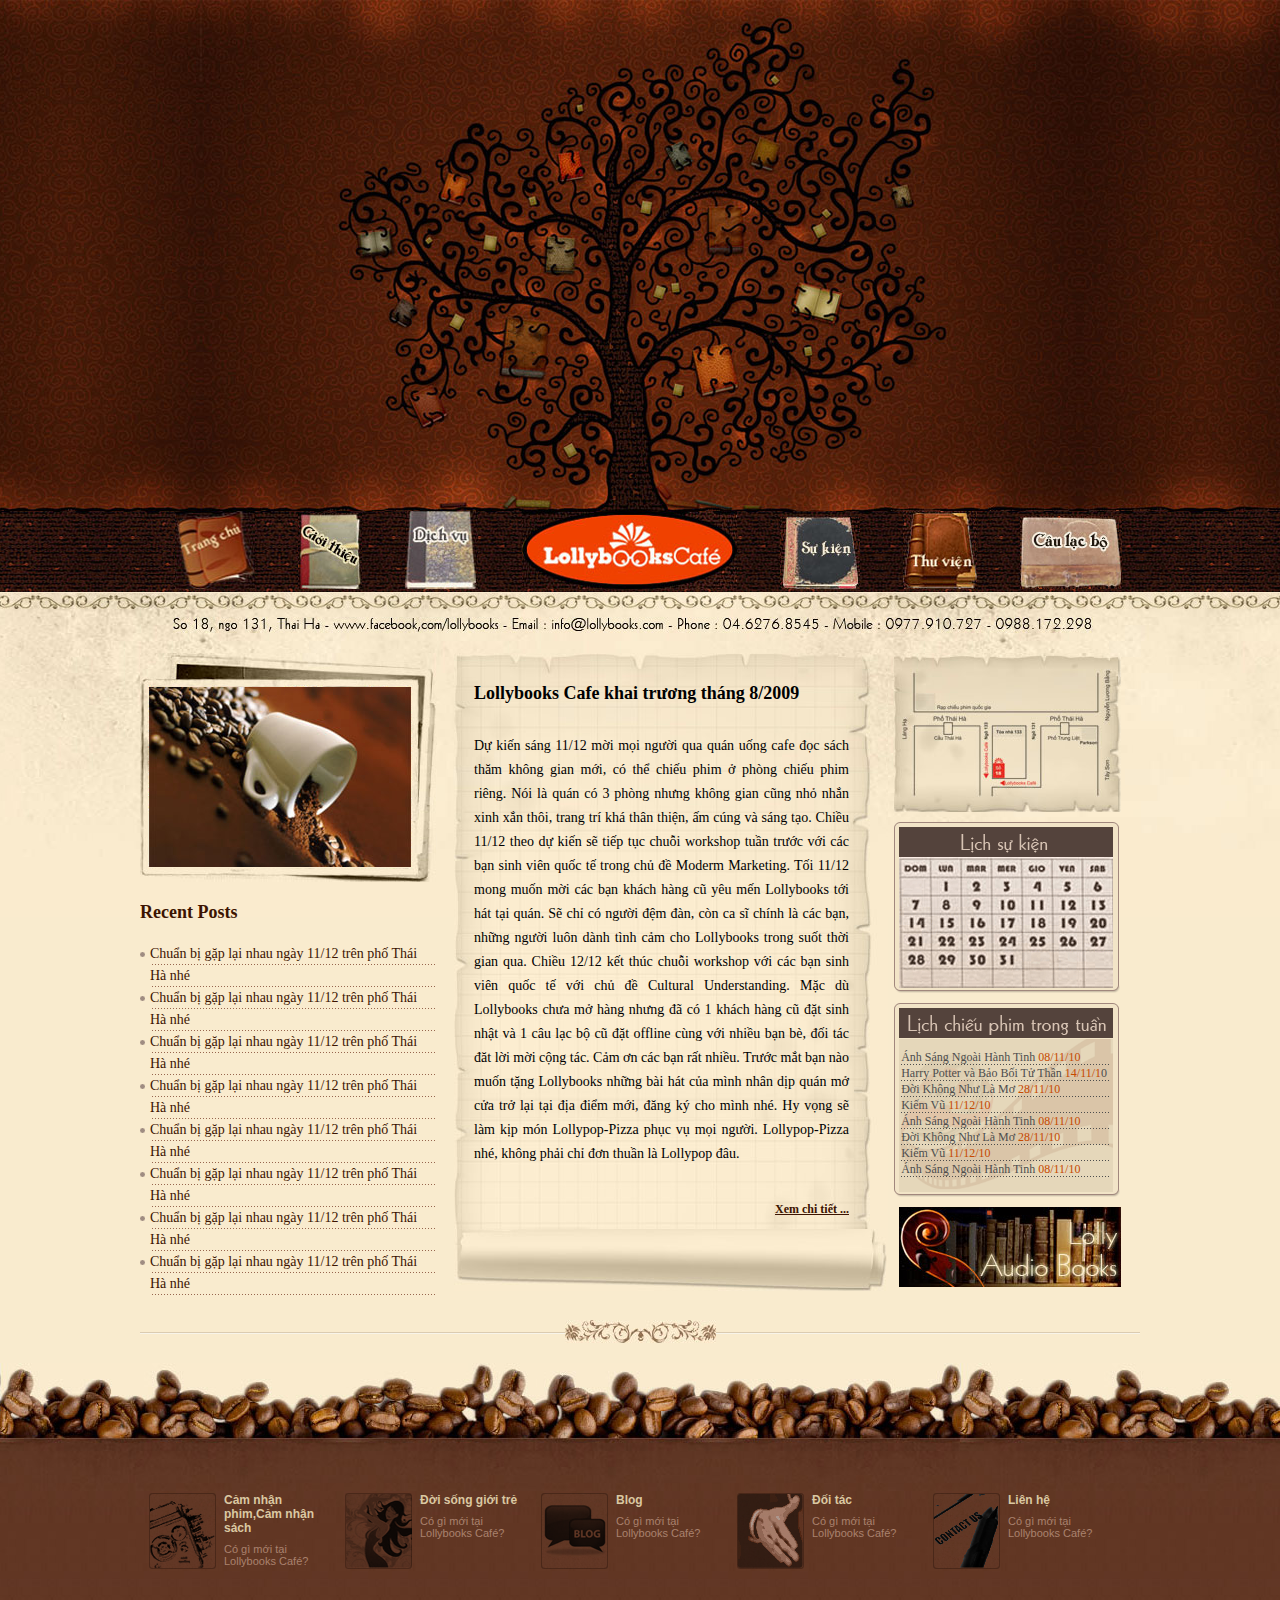
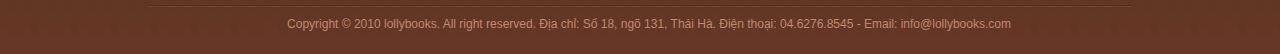
<file: specs/HTML/index.html>
<!DOCTYPE html PUBLIC "-//W3C//DTD XHTML 1.0 Transitional//EN" "http://www.w3.org/TR/xhtml1/DTD/xhtml1-transitional.dtd">
<html xmlns="http://www.w3.org/1999/xhtml">
<head>
<meta http-equiv="Content-Type" content="text/html; charset=UTF-8" />
<title>Untitled Document</title>
<link href="css/style_index.css" rel="stylesheet" type="text/css" />
<script src="js/jquery-1.2.6.min.js" type="text/javascript" ></script>

<script type="text/javascript">

/*** 
    Simple jQuery Slideshow Script
    Released by Jon Raasch (jonraasch.com) under FreeBSD license: free to use or modify, not responsible for anything, etc.  Please link out to me if you like it :)
***/

function slideSwitch() {
    var $active = $('#slideshow IMG.active');

    if ( $active.length == 0 ) $active = $('#slideshow IMG:last');

    // use this to pull the images in the order they appear in the markup
    var $next =  $active.next().length ? $active.next()
        : $('#slideshow IMG:first');

    // uncomment the 3 lines below to pull the images in random order
    
    // var $sibs  = $active.siblings();
    // var rndNum = Math.floor(Math.random() * $sibs.length );
    // var $next  = $( $sibs[ rndNum ] );


    $active.addClass('last-active');

    $next.css({opacity: 0.0})
        .addClass('active')
        .animate({opacity: 1.0}, 1000, function() {
            $active.removeClass('active last-active');
        });
}

$(function() {
    setInterval( "slideSwitch()", 3000 );
});

</script>

<style type="text/css">

/*** set the width and height to match your images **/

#slideshow {
    position:relative;
    height:195px;
}

#slideshow IMG {
    position:absolute;
    top:0;
    left:0;
    z-index:8;
    opacity:0.0;
}

#slideshow IMG.active {
    z-index:10;
    opacity:1.0;
}

#slideshow IMG.last-active {
    z-index:9;
}

</style>

</head>

<body>

<!--banner_top-->
<div class="banner_top"></div>
<!--/banner_top-->

<!--menutop-->
<div class="menutop">
	<a href="#"><img src="images/home.jpg" width="80" height="78" border="0" /></a>
    <a href="#"><img src="images/about_us.jpg" border="0" /></a>
    <a href="#"><img src="images/services.jpg"  border="0" /></a>
    <a href="#"><img src="images/logo.jpg" border="0" /></a>
    <a href="#"><img src="images/event.jpg" border="0" /></a>
    <a href="#"><img src="images/libary.jpg" border="0" /></a>
    <a href="#"><img src="images/club.jpg"  border="0" /></a>
</div>
<!--/menutop-->

<!--content-->
<div class="content">

	<div class="content_in">
    	
        
        <!--left_content-->
    	<div class="left_content">
        	
            <div class="banner_left">
            	<div id="slideshow">
                	<img src="images/image1.jpg" alt="Slideshow Image 1" class="active" width="262" height="180" />
                    <img src="images/image2.jpg" alt="Slideshow Image 2" width="262" height="180" />
                    <img src="images/image3.jpg" alt="Slideshow Image 3" width="262" height="180" />
                    <img src="images/image4.jpg" alt="Slideshow Image 4" width="262" height="180" />
                </div>
            </div>
            
            <div class="recent_post">
            
            	<div class="tittle_Recent_Posts">Recent Posts</div>
                <div class="link_recent_post">
                	
                    <a href="#">Chuẩn bị gặp lại nhau ngày 11/12 trên phố Thái Hà nhé</a>
                    <a href="#">Chuẩn bị gặp lại nhau ngày 11/12 trên phố Thái Hà nhé</a>
                    <a href="#">Chuẩn bị gặp lại nhau ngày 11/12 trên phố Thái Hà nhé</a>
                    <a href="#">Chuẩn bị gặp lại nhau ngày 11/12 trên phố Thái Hà nhé</a>
                    <a href="#">Chuẩn bị gặp lại nhau ngày 11/12 trên phố Thái Hà nhé</a>
                    <a href="#">Chuẩn bị gặp lại nhau ngày 11/12 trên phố Thái Hà nhé</a>
                    <a href="#">Chuẩn bị gặp lại nhau ngày 11/12 trên phố Thái Hà nhé</a>
                    <a href="#">Chuẩn bị gặp lại nhau ngày 11/12 trên phố Thái Hà nhé</a>
                   
                    
                </div>
            
            </div>
        
        </div>
        <!--/left_content-->
        
        <!--middle_content-->
        <div class="middle_content">
        	<div class="middle_content_in" >
        		<h3>Lollybooks Cafe khai trương tháng 8/2009</h3>
                <h5>Dự kiến sáng 11/12 mời mọi người qua quán uống cafe đọc sách thăm không gian mới, có thể chiếu phim ở phòng chiếu phim riêng. Nói là quán có 3 phòng nhưng không gian cũng nhỏ nhắn xinh xắn thôi, trang trí khá thân thiện, ấm cúng và sáng tạo. Chiều 11/12 theo dự kiến sẽ tiếp tục chuỗi workshop tuần trước với các bạn sinh viên quốc tế trong chủ đề Moderm Marketing. Tối 11/12 mong muốn mời các bạn khách hàng cũ yêu mến Lollybooks tới hát tại quán. Sẽ chỉ có người đệm đàn, còn ca sĩ chính là các bạn, những người luôn dành tình cảm cho Lollybooks trong suốt thời gian qua. Chiều 12/12 kết thúc chuỗi workshop với các bạn sinh viên quốc tế với chủ đề Cultural Understanding. Mặc dù Lollybooks chưa mở hàng nhưng đã có 1 khách hàng cũ đặt sinh nhật và 1 câu lạc bộ cũ đặt offline cùng với nhiều bạn bè, đối tác đăt lời mời cộng tác. Cảm ơn các bạn rất nhiều. Trước mắt bạn nào muốn tặng Lollybooks những bài hát của mình nhân dịp quán mở cửa trở lại tại địa điểm mới, đăng ký cho mình nhé. Hy vọng sẽ làm kịp món Lollypop-Pizza phục vụ mọi người. Lollypop-Pizza nhé, không phải chỉ đơn thuần là Lollypop đâu.</h5>
                <p class="link_post_center"><a href="#">Xem chi tiết ...</a></p>
          </div>
        </div>
        <!--/middle_content-->
        
        <!--right_content-->
        <div class="right_content">
        	<div class="map">
            
            	<div class="toolTipImg" title='<img src="images/image2.jpg" width="227" border="0" /><div style="background:#6A6A6A;text-align:justify; width:227px"></div>'>
                    <a href="#">
                        <img border="0" src="images/map.jpg">
                    </a>
                </div>
                
               <script type="text/javascript" charset="utf-8">
				$(document).ready(function() {
					$(".gallery a[rel^='prettyPhoto']").prettyPhoto({ theme: 'dark_rounded' });
				});
					</script>
			
				<script type="text/javascript">
					var myTips = new Tips($$('.toolTipImg'), {
						maxTitleChars: 50	
					});
				</script>
            
            </div>
            
            
            
          	<div class="celander">
            	<div class="bg_topcelander">
                	<div class="bg_bottomcelander">
                        <div class="content_celander">
                            <div class="tittle_celander"><img src="images/img_event.gif" width="214" height="30" /></div>
                            <div><img src="images/celander.gif" width="214" height="131" /></div>
                        </div>
               		</div>
            	</div>
          	</div>
            
            <div class="celander">
            	<div class="bg_topcelander">
                	<div class="bg_bottomcelander">
                    	<div class="content_celander">
                        	<div class="tittle_celander"><img src="images/lichchieuphim.gif" width="214" height="30" /></div>
                          	<div class="cinema">
                            
                            	<div class="content_cinema">
                                	<h3>Ánh Sáng Ngoài
                                    Hành Tinh                                     <font style="color:#c64900;">08/11/10</font></h3>
                                    <h3>Harry Potter và Bảo Bối   
                                    Tử Thần                                        <font style="color:#c64900;">14/11/1</font>0</h3>
                                    <h3>Đời Không Như Là Mơ                <font style="color:#c64900;">28/11/10</font></h3>
                                    <h3>Kiếm Vũ                                        <font style="color:#c64900;">11/12/10</font></h3>
                                    <h3>Ánh Sáng Ngoài
                                    Hành Tinh                                     <font style="color:#c64900;">08/11/10</font></h3>
                                    <h3>Đời Không Như Là Mơ                <font style="color:#c64900;">28/11/10</font></h3>
                                    <h3>Kiếm Vũ                                        <font style="color:#c64900;">11/12/10</font></h3>
                                    <h3>Ánh Sáng Ngoài
                                    Hành Tinh                                     <font style="color:#c64900;">08/11/10</font></h3>
                                </div>
                                
                            </div>
                      </div>
                    </div>
                </div>
            </div>
            
            <div class="audio_books"><a href="#"><img src="images/audio_book.jpg" width="222" height="80" border="0" /></a></div>
            
      </div>
        <!--/right_content-->
    
    </div>
    
    <div class="line_content"><div class="hoavan"></div></div>

</div>
<!--/content-->


<!--bottom-->
<div class="footer">
	
    <div class="footer_in">
    	
        <div class="menu_footer">
        
        	<div class="box_footer1">
       	    	<img src="images/img_footer1.gif" width="67" height="76" />
            	<h3>
                	<a href="#">Cảm nhận phim,Cảm nhận sách</a>
                    <p>Có gì mới tại 
Lollybooks Café?</p>
                </h3>
            </div>
            
            <div class="box_footer1">
       	    	<img src="images/img_footer2.gif" width="67" height="76" />
            	<h3>
                	<a href="#">Đời sống giới trẻ</a>
                    <p>Có gì mới tại 
Lollybooks Café?</p>
                </h3>
            </div>
            
            <div class="box_footer1">
       	    	<img src="images/img_footer3.gif" width="67" height="76" />
            	<h3>
                	<a href="#">Blog</a>
                    <p>Có gì mới tại 
Lollybooks Café?</p>
                </h3>
            </div>
            
            <div class="box_footer1">
       	    	<img src="images/img_footer4.gif" width="67" height="76" />
            	<h3>
                	<a href="#">Đối tác</a>
                    <p>Có gì mới tại 
Lollybooks Café?</p>
                </h3>
            </div>
            
            <div class="box_footer1">
       	    	<img src="images/img_footer5.gif" width="67" height="76" />
            	<h3>
                	<a href="#">Liên hệ</a>
                    <p>Có gì mới tại 
Lollybooks Café?</p>
                </h3>
            </div>
        
      	</div>
        
        <div class="text_footer">Copyright © 2010 lollybooks. All right reserved. Địa chỉ: Số 18, ngõ 131, Thái Hà. Điện thoại: 04.6276.8545 - Email: info@lollybooks.com </div>
    
    </div>
    
</div>
<!--/bottom-->



</body>
</html>
</file>
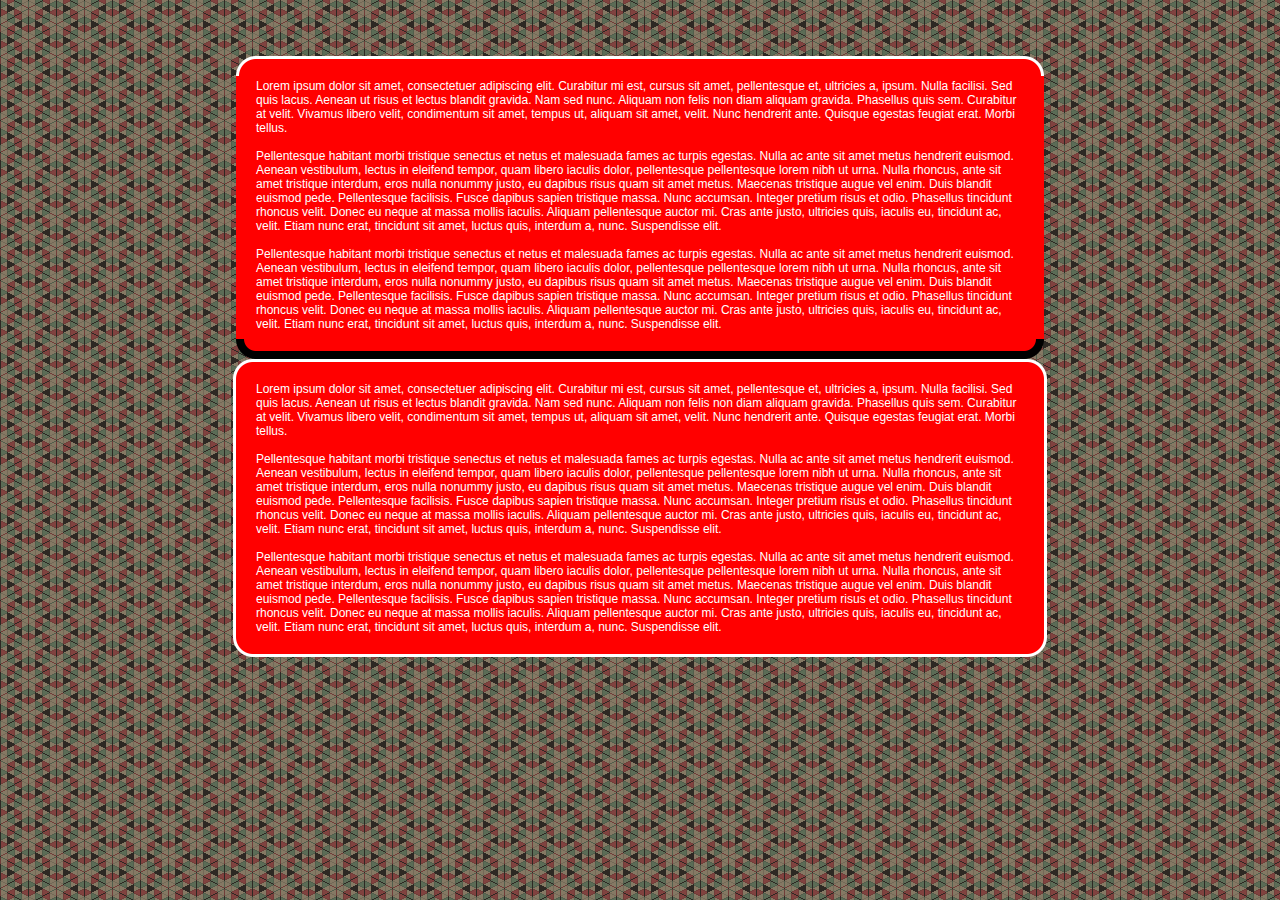
<file: static/js/jquerycurvycorners/examples/demo.html>
<!DOCTYPE html PUBLIC "-//W3C//DTD XHTML 1.0 Strict//EN" "http://www.w3.org/TR/xhtml1/DTD/xhtml1-strict.dtd">
<html xmlns="http://www.w3.org/1999/xhtml" xml:lang="en" lang="en">
<head>
<title>curvyCorners Demo</title>
<script type="text/JavaScript" src="../jquery-1.3.2.min.js"></script>
<script type="text/JavaScript" src="../jquery.curvycorners.source.js"></script>
<style>

.myBox,.realBox
{
    margin: 0 auto;
    border: 0px solid #ffffff;
    color: #ffffff;
    width: 60%;
    padding: 20px;
    text-align: left;
    background-color: #ff0000;
    border-top:3px solid #fff;
    border-bottom:8px solid #000;
}

.realBox {
    margin: 0 auto;
    border: 0px solid #ffffff;
    color: #ffffff;
    width: 60%;
    padding: 20px;
    text-align: left;
    background-color: #ff0000;
    border:3px solid #fff;
}

html,body{
    height: 100%;
    text-align: center;
  	 font-family: Verdana, Geneva, Arial, Helvetica, sans-serif;
    font-size: 12px;
    margin: 0px;
    background-image: url(pattern.gif);
}

</style>
<script type="text/JavaScript">

  $(function(){ 
  
  settings = {
          tl: { radius: 20 },
          tr: { radius: 20 },
          bl: { radius: 20 },
          br: { radius: 20 },
          antiAlias: true,
          autoPad: true,
          validTags: ["div"]
      }

  $('.myBox, .realBox').corner(settings);
  
  });

</script>
</head>

<body>

    <br><br><br><br>

    <div class="myBox">

    Lorem ipsum dolor sit amet, consectetuer adipiscing elit. Curabitur mi est, cursus sit amet, pellentesque et, ultricies a, ipsum. Nulla facilisi. Sed quis lacus. Aenean ut risus et lectus blandit gravida. Nam sed nunc. Aliquam non felis non diam aliquam gravida. Phasellus quis sem. Curabitur at velit. Vivamus libero velit, condimentum sit amet, tempus ut, aliquam sit amet, velit. Nunc hendrerit ante. Quisque egestas feugiat erat. Morbi tellus.
    <br /><br />
    Pellentesque habitant morbi tristique senectus et netus et malesuada fames ac turpis egestas. Nulla ac ante sit amet metus hendrerit euismod. Aenean vestibulum, lectus in eleifend tempor, quam libero iaculis dolor, pellentesque pellentesque lorem nibh ut urna. Nulla rhoncus, ante sit amet tristique interdum, eros nulla nonummy justo, eu dapibus risus quam sit amet metus. Maecenas tristique augue vel enim. Duis blandit euismod pede. Pellentesque facilisis. Fusce dapibus sapien tristique massa. Nunc accumsan. Integer pretium risus et odio. Phasellus tincidunt rhoncus velit. Donec eu neque at massa mollis iaculis. Aliquam pellentesque auctor mi. Cras ante justo, ultricies quis, iaculis eu, tincidunt ac, velit. Etiam nunc erat, tincidunt sit amet, luctus quis, interdum a, nunc. Suspendisse elit.
    <br /><br />
    Pellentesque habitant morbi tristique senectus et netus et malesuada fames ac turpis egestas. Nulla ac ante sit amet metus hendrerit euismod. Aenean vestibulum, lectus in eleifend tempor, quam libero iaculis dolor, pellentesque pellentesque lorem nibh ut urna. Nulla rhoncus, ante sit amet tristique interdum, eros nulla nonummy justo, eu dapibus risus quam sit amet metus. Maecenas tristique augue vel enim. Duis blandit euismod pede. Pellentesque facilisis. Fusce dapibus sapien tristique massa. Nunc accumsan. Integer pretium risus et odio. Phasellus tincidunt rhoncus velit. Donec eu neque at massa mollis iaculis. Aliquam pellentesque auctor mi. Cras ante justo, ultricies quis, iaculis eu, tincidunt ac, velit. Etiam nunc erat, tincidunt sit amet, luctus quis, interdum a, nunc. Suspendisse elit.

    </div>
    
        <div class="realBox">

    Lorem ipsum dolor sit amet, consectetuer adipiscing elit. Curabitur mi est, cursus sit amet, pellentesque et, ultricies a, ipsum. Nulla facilisi. Sed quis lacus. Aenean ut risus et lectus blandit gravida. Nam sed nunc. Aliquam non felis non diam aliquam gravida. Phasellus quis sem. Curabitur at velit. Vivamus libero velit, condimentum sit amet, tempus ut, aliquam sit amet, velit. Nunc hendrerit ante. Quisque egestas feugiat erat. Morbi tellus.
    <br /><br />
    Pellentesque habitant morbi tristique senectus et netus et malesuada fames ac turpis egestas. Nulla ac ante sit amet metus hendrerit euismod. Aenean vestibulum, lectus in eleifend tempor, quam libero iaculis dolor, pellentesque pellentesque lorem nibh ut urna. Nulla rhoncus, ante sit amet tristique interdum, eros nulla nonummy justo, eu dapibus risus quam sit amet metus. Maecenas tristique augue vel enim. Duis blandit euismod pede. Pellentesque facilisis. Fusce dapibus sapien tristique massa. Nunc accumsan. Integer pretium risus et odio. Phasellus tincidunt rhoncus velit. Donec eu neque at massa mollis iaculis. Aliquam pellentesque auctor mi. Cras ante justo, ultricies quis, iaculis eu, tincidunt ac, velit. Etiam nunc erat, tincidunt sit amet, luctus quis, interdum a, nunc. Suspendisse elit.
    <br /><br />
    Pellentesque habitant morbi tristique senectus et netus et malesuada fames ac turpis egestas. Nulla ac ante sit amet metus hendrerit euismod. Aenean vestibulum, lectus in eleifend tempor, quam libero iaculis dolor, pellentesque pellentesque lorem nibh ut urna. Nulla rhoncus, ante sit amet tristique interdum, eros nulla nonummy justo, eu dapibus risus quam sit amet metus. Maecenas tristique augue vel enim. Duis blandit euismod pede. Pellentesque facilisis. Fusce dapibus sapien tristique massa. Nunc accumsan. Integer pretium risus et odio. Phasellus tincidunt rhoncus velit. Donec eu neque at massa mollis iaculis. Aliquam pellentesque auctor mi. Cras ante justo, ultricies quis, iaculis eu, tincidunt ac, velit. Etiam nunc erat, tincidunt sit amet, luctus quis, interdum a, nunc. Suspendisse elit.

    </div>


</body>
</html>
</file>
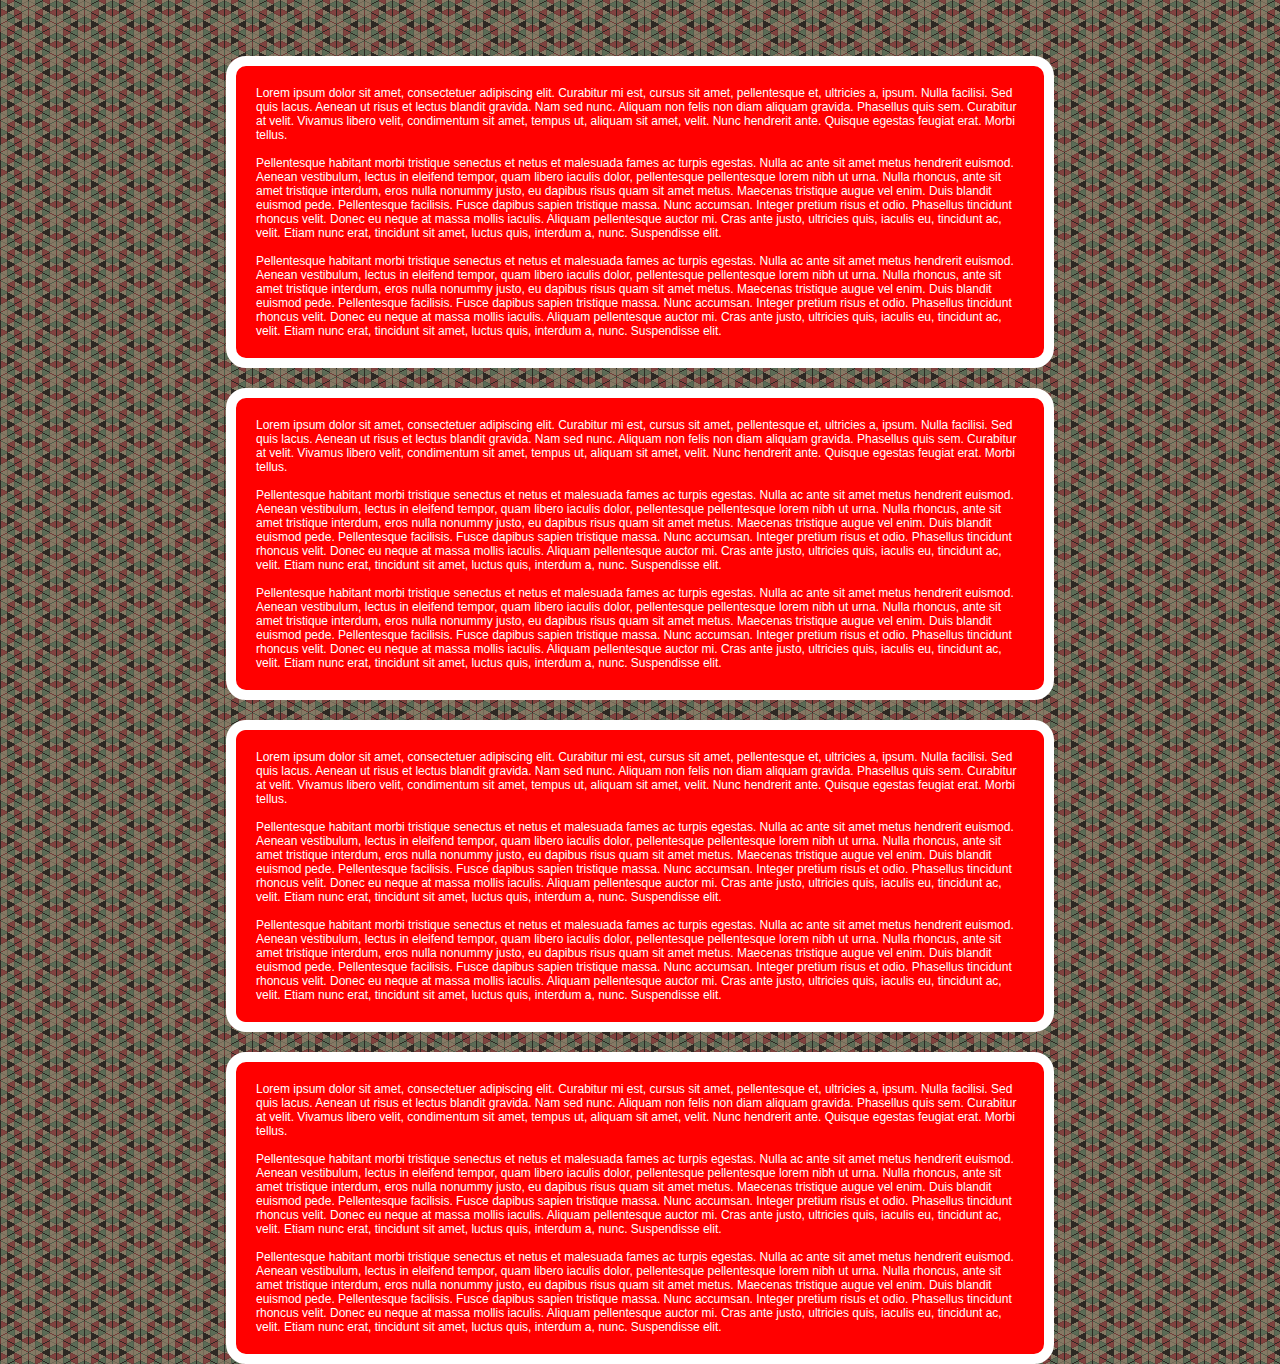
<file: static/js/jquerycurvycorners/examples/demo1.html>
<!DOCTYPE html PUBLIC "-//W3C//DTD XHTML 1.0 Strict//EN" "http://www.w3.org/TR/xhtml1/DTD/xhtml1-strict.dtd">
<html xmlns="http://www.w3.org/1999/xhtml" xml:lang="en" lang="en">
<head>
<title>curvyCorners Demo</title>
<script type="text/JavaScript" src="../jquery-1.3.2.min.js"></script>
<script type="text/JavaScript" src="../jquery.curvycorners.packed.js"></script>
<style>

.cssParsedBox
{
    margin: 0 auto 20px;
    color: #ffffff;
    width: 60%;
    padding: 20px;
    text-align: left;
    background-color: #ff0000;
    border: 10px solid #ffffff;
    -webkit-border-radius: 20px;
    -moz-border-radius: 20px;
    border-radius: 20px;
    CCborderRadius: 20px;
}

.realBox {
    margin: 0 auto 20px;
    color: #ffffff;
    width: 60%;
    padding: 20px;
    text-align: left;
    background-color: #ff0000;
    border: 10px solid #ffffff;
}

html,body{
    height: 100%;
    text-align: center;
  	 font-family: Verdana, Geneva, Arial, Helvetica, sans-serif;
    font-size: 12px;
    margin: 0px;
    background-image: url(pattern.gif);
}

</style>
<script type="text/JavaScript">

  $(function(){ 
  
  settings = {
          tl: { radius: 20 },
          tr: { radius: 20 },
          bl: { radius: 20 },
          br: { radius: 20 },
          antiAlias: true,
          autoPad: true,
          validTags: ["div"]
      }

  $('.realBox').corner(settings);
  
  });

</script>
</head>

<body>

    <br><br><br><br>

    <div class="cssParsedBox">

    Lorem ipsum dolor sit amet, consectetuer adipiscing elit. Curabitur mi est, cursus sit amet, pellentesque et, ultricies a, ipsum. Nulla facilisi. Sed quis lacus. Aenean ut risus et lectus blandit gravida. Nam sed nunc. Aliquam non felis non diam aliquam gravida. Phasellus quis sem. Curabitur at velit. Vivamus libero velit, condimentum sit amet, tempus ut, aliquam sit amet, velit. Nunc hendrerit ante. Quisque egestas feugiat erat. Morbi tellus.
    <br /><br />
    Pellentesque habitant morbi tristique senectus et netus et malesuada fames ac turpis egestas. Nulla ac ante sit amet metus hendrerit euismod. Aenean vestibulum, lectus in eleifend tempor, quam libero iaculis dolor, pellentesque pellentesque lorem nibh ut urna. Nulla rhoncus, ante sit amet tristique interdum, eros nulla nonummy justo, eu dapibus risus quam sit amet metus. Maecenas tristique augue vel enim. Duis blandit euismod pede. Pellentesque facilisis. Fusce dapibus sapien tristique massa. Nunc accumsan. Integer pretium risus et odio. Phasellus tincidunt rhoncus velit. Donec eu neque at massa mollis iaculis. Aliquam pellentesque auctor mi. Cras ante justo, ultricies quis, iaculis eu, tincidunt ac, velit. Etiam nunc erat, tincidunt sit amet, luctus quis, interdum a, nunc. Suspendisse elit.
    <br /><br />
    Pellentesque habitant morbi tristique senectus et netus et malesuada fames ac turpis egestas. Nulla ac ante sit amet metus hendrerit euismod. Aenean vestibulum, lectus in eleifend tempor, quam libero iaculis dolor, pellentesque pellentesque lorem nibh ut urna. Nulla rhoncus, ante sit amet tristique interdum, eros nulla nonummy justo, eu dapibus risus quam sit amet metus. Maecenas tristique augue vel enim. Duis blandit euismod pede. Pellentesque facilisis. Fusce dapibus sapien tristique massa. Nunc accumsan. Integer pretium risus et odio. Phasellus tincidunt rhoncus velit. Donec eu neque at massa mollis iaculis. Aliquam pellentesque auctor mi. Cras ante justo, ultricies quis, iaculis eu, tincidunt ac, velit. Etiam nunc erat, tincidunt sit amet, luctus quis, interdum a, nunc. Suspendisse elit.

    </div>
        
    <div class="cssParsedBox">

    Lorem ipsum dolor sit amet, consectetuer adipiscing elit. Curabitur mi est, cursus sit amet, pellentesque et, ultricies a, ipsum. Nulla facilisi. Sed quis lacus. Aenean ut risus et lectus blandit gravida. Nam sed nunc. Aliquam non felis non diam aliquam gravida. Phasellus quis sem. Curabitur at velit. Vivamus libero velit, condimentum sit amet, tempus ut, aliquam sit amet, velit. Nunc hendrerit ante. Quisque egestas feugiat erat. Morbi tellus.
    <br /><br />
    Pellentesque habitant morbi tristique senectus et netus et malesuada fames ac turpis egestas. Nulla ac ante sit amet metus hendrerit euismod. Aenean vestibulum, lectus in eleifend tempor, quam libero iaculis dolor, pellentesque pellentesque lorem nibh ut urna. Nulla rhoncus, ante sit amet tristique interdum, eros nulla nonummy justo, eu dapibus risus quam sit amet metus. Maecenas tristique augue vel enim. Duis blandit euismod pede. Pellentesque facilisis. Fusce dapibus sapien tristique massa. Nunc accumsan. Integer pretium risus et odio. Phasellus tincidunt rhoncus velit. Donec eu neque at massa mollis iaculis. Aliquam pellentesque auctor mi. Cras ante justo, ultricies quis, iaculis eu, tincidunt ac, velit. Etiam nunc erat, tincidunt sit amet, luctus quis, interdum a, nunc. Suspendisse elit.
    <br /><br />
    Pellentesque habitant morbi tristique senectus et netus et malesuada fames ac turpis egestas. Nulla ac ante sit amet metus hendrerit euismod. Aenean vestibulum, lectus in eleifend tempor, quam libero iaculis dolor, pellentesque pellentesque lorem nibh ut urna. Nulla rhoncus, ante sit amet tristique interdum, eros nulla nonummy justo, eu dapibus risus quam sit amet metus. Maecenas tristique augue vel enim. Duis blandit euismod pede. Pellentesque facilisis. Fusce dapibus sapien tristique massa. Nunc accumsan. Integer pretium risus et odio. Phasellus tincidunt rhoncus velit. Donec eu neque at massa mollis iaculis. Aliquam pellentesque auctor mi. Cras ante justo, ultricies quis, iaculis eu, tincidunt ac, velit. Etiam nunc erat, tincidunt sit amet, luctus quis, interdum a, nunc. Suspendisse elit.

    </div>
    
    <div class="realBox">

    Lorem ipsum dolor sit amet, consectetuer adipiscing elit. Curabitur mi est, cursus sit amet, pellentesque et, ultricies a, ipsum. Nulla facilisi. Sed quis lacus. Aenean ut risus et lectus blandit gravida. Nam sed nunc. Aliquam non felis non diam aliquam gravida. Phasellus quis sem. Curabitur at velit. Vivamus libero velit, condimentum sit amet, tempus ut, aliquam sit amet, velit. Nunc hendrerit ante. Quisque egestas feugiat erat. Morbi tellus.
    <br /><br />
    Pellentesque habitant morbi tristique senectus et netus et malesuada fames ac turpis egestas. Nulla ac ante sit amet metus hendrerit euismod. Aenean vestibulum, lectus in eleifend tempor, quam libero iaculis dolor, pellentesque pellentesque lorem nibh ut urna. Nulla rhoncus, ante sit amet tristique interdum, eros nulla nonummy justo, eu dapibus risus quam sit amet metus. Maecenas tristique augue vel enim. Duis blandit euismod pede. Pellentesque facilisis. Fusce dapibus sapien tristique massa. Nunc accumsan. Integer pretium risus et odio. Phasellus tincidunt rhoncus velit. Donec eu neque at massa mollis iaculis. Aliquam pellentesque auctor mi. Cras ante justo, ultricies quis, iaculis eu, tincidunt ac, velit. Etiam nunc erat, tincidunt sit amet, luctus quis, interdum a, nunc. Suspendisse elit.
    <br /><br />
    Pellentesque habitant morbi tristique senectus et netus et malesuada fames ac turpis egestas. Nulla ac ante sit amet metus hendrerit euismod. Aenean vestibulum, lectus in eleifend tempor, quam libero iaculis dolor, pellentesque pellentesque lorem nibh ut urna. Nulla rhoncus, ante sit amet tristique interdum, eros nulla nonummy justo, eu dapibus risus quam sit amet metus. Maecenas tristique augue vel enim. Duis blandit euismod pede. Pellentesque facilisis. Fusce dapibus sapien tristique massa. Nunc accumsan. Integer pretium risus et odio. Phasellus tincidunt rhoncus velit. Donec eu neque at massa mollis iaculis. Aliquam pellentesque auctor mi. Cras ante justo, ultricies quis, iaculis eu, tincidunt ac, velit. Etiam nunc erat, tincidunt sit amet, luctus quis, interdum a, nunc. Suspendisse elit.

    </div>
    
    <div class="cssParsedBox">

    Lorem ipsum dolor sit amet, consectetuer adipiscing elit. Curabitur mi est, cursus sit amet, pellentesque et, ultricies a, ipsum. Nulla facilisi. Sed quis lacus. Aenean ut risus et lectus blandit gravida. Nam sed nunc. Aliquam non felis non diam aliquam gravida. Phasellus quis sem. Curabitur at velit. Vivamus libero velit, condimentum sit amet, tempus ut, aliquam sit amet, velit. Nunc hendrerit ante. Quisque egestas feugiat erat. Morbi tellus.
    <br /><br />
    Pellentesque habitant morbi tristique senectus et netus et malesuada fames ac turpis egestas. Nulla ac ante sit amet metus hendrerit euismod. Aenean vestibulum, lectus in eleifend tempor, quam libero iaculis dolor, pellentesque pellentesque lorem nibh ut urna. Nulla rhoncus, ante sit amet tristique interdum, eros nulla nonummy justo, eu dapibus risus quam sit amet metus. Maecenas tristique augue vel enim. Duis blandit euismod pede. Pellentesque facilisis. Fusce dapibus sapien tristique massa. Nunc accumsan. Integer pretium risus et odio. Phasellus tincidunt rhoncus velit. Donec eu neque at massa mollis iaculis. Aliquam pellentesque auctor mi. Cras ante justo, ultricies quis, iaculis eu, tincidunt ac, velit. Etiam nunc erat, tincidunt sit amet, luctus quis, interdum a, nunc. Suspendisse elit.
    <br /><br />
    Pellentesque habitant morbi tristique senectus et netus et malesuada fames ac turpis egestas. Nulla ac ante sit amet metus hendrerit euismod. Aenean vestibulum, lectus in eleifend tempor, quam libero iaculis dolor, pellentesque pellentesque lorem nibh ut urna. Nulla rhoncus, ante sit amet tristique interdum, eros nulla nonummy justo, eu dapibus risus quam sit amet metus. Maecenas tristique augue vel enim. Duis blandit euismod pede. Pellentesque facilisis. Fusce dapibus sapien tristique massa. Nunc accumsan. Integer pretium risus et odio. Phasellus tincidunt rhoncus velit. Donec eu neque at massa mollis iaculis. Aliquam pellentesque auctor mi. Cras ante justo, ultricies quis, iaculis eu, tincidunt ac, velit. Etiam nunc erat, tincidunt sit amet, luctus quis, interdum a, nunc. Suspendisse elit.

    </div>


</body>
</html>
</file>
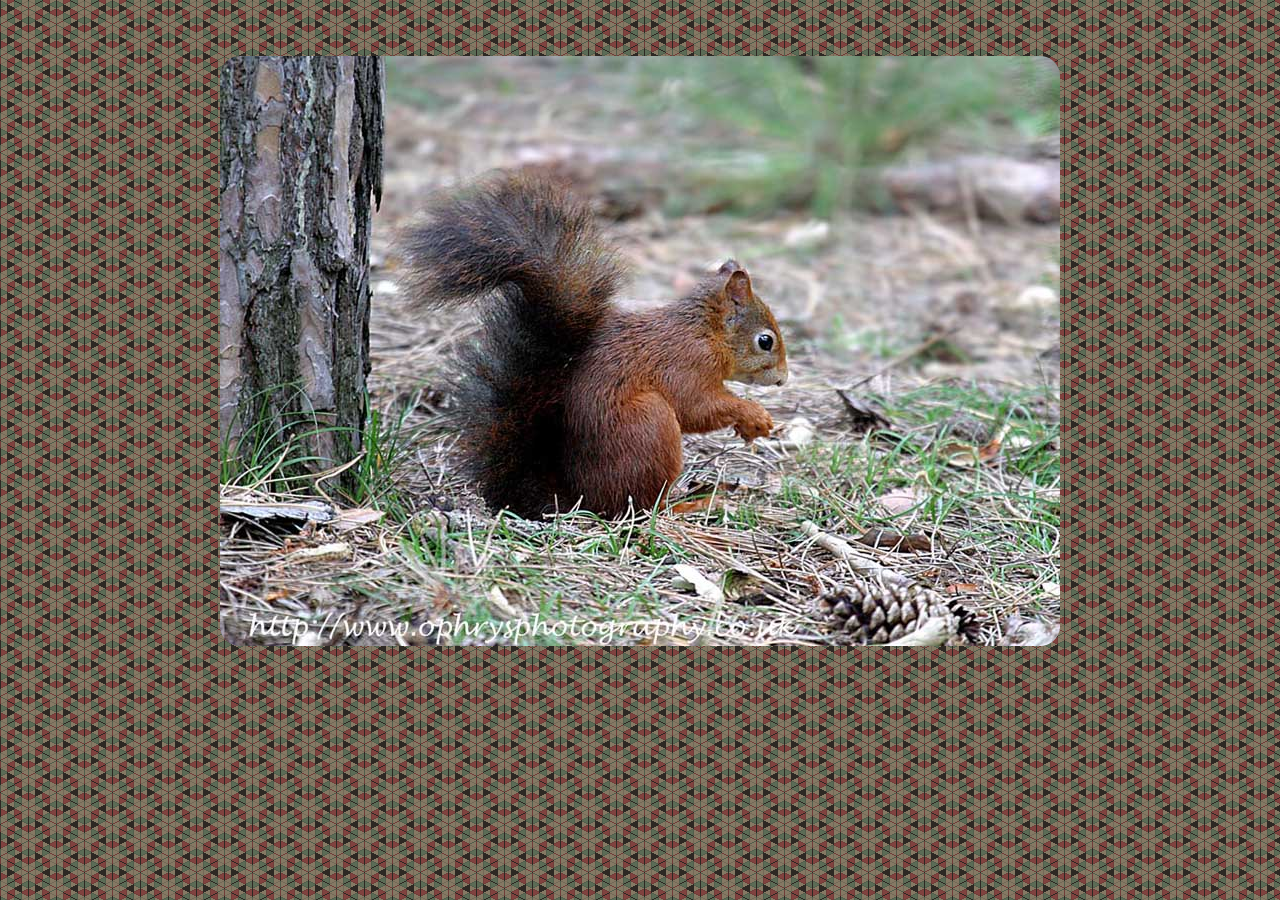
<file: static/js/jquerycurvycorners/examples/demo2.html>
<!DOCTYPE html PUBLIC "-//W3C//DTD XHTML 1.0 Strict//EN" "http://www.w3.org/TR/xhtml1/DTD/xhtml1-strict.dtd">
<html xmlns="http://www.w3.org/1999/xhtml" xml:lang="en" lang="en">
<head>
<title>curvyCorners Demo</title>
<script type="text/JavaScript" src="../jquery-1.3.2.min.js"></script>
<script type="text/JavaScript" src="../jquery.curvycorners.source.js"></script>
<style>

.myBox
{
    margin: 0 auto;
    border: 0px solid #ffffff;
    color: #ffffff;
    width: 800px;
    height: 550px;
    padding: 20px;
    text-align: left;
    background-image: url(backtest.jpg);
    background-repeat: no-repeat;
}

html,body{
    height: 100%;
    text-align: center;
  	 font-family: Verdana, Geneva, Arial, Helvetica, sans-serif;
    font-size: 12px;
    margin: 0px;
    background-image: url(pattern.gif);
}

</style>
<script type="text/JavaScript">

  $(function(){ 
  
  settings = {
          tl: { radius: 20 },
          tr: { radius: 20 },
          bl: { radius: 20 },
          br: { radius: 20 },
          antiAlias: true,
          autoPad: true,
          validTags: ["div"]
      }

  $('.myBox').corner(settings);
  
  });

</script>
</head>

<body>

    <br><br><br><br>

    <div class="myBox">

    <!--
    Lorem ipsum dolor sit amet, consectetuer adipiscing elit. Curabitur mi est, cursus sit amet, pellentesque et, ultricies a, ipsum. Nulla facilisi. Sed quis lacus. Aenean ut risus et lectus blandit gravida. Nam sed nunc. Aliquam non felis non diam aliquam gravida. Phasellus quis sem. Curabitur at velit. Vivamus libero velit, condimentum sit amet, tempus ut, aliquam sit amet, velit. Nunc hendrerit ante. Quisque egestas feugiat erat. Morbi tellus.
    <br /><br />
    Pellentesque habitant morbi tristique senectus et netus et malesuada fames ac turpis egestas. Nulla ac ante sit amet metus hendrerit euismod. Aenean vestibulum, lectus in eleifend tempor, quam libero iaculis dolor, pellentesque pellentesque lorem nibh ut urna. Nulla rhoncus, ante sit amet tristique interdum, eros nulla nonummy justo, eu dapibus risus quam sit amet metus. Maecenas tristique augue vel enim. Duis blandit euismod pede. Pellentesque facilisis. Fusce dapibus sapien tristique massa. Nunc accumsan. Integer pretium risus et odio. Phasellus tincidunt rhoncus velit. Donec eu neque at massa mollis iaculis. Aliquam pellentesque auctor mi. Cras ante justo, ultricies quis, iaculis eu, tincidunt ac, velit. Etiam nunc erat, tincidunt sit amet, luctus quis, interdum a, nunc. Suspendisse elit.
    <br /><br />
    Pellentesque habitant morbi tristique senectus et netus et malesuada fames ac turpis egestas. Nulla ac ante sit amet metus hendrerit euismod. Aenean vestibulum, lectus in eleifend tempor, quam libero iaculis dolor, pellentesque pellentesque lorem nibh ut urna. Nulla rhoncus, ante sit amet tristique interdum, eros nulla nonummy justo, eu dapibus risus quam sit amet metus. Maecenas tristique augue vel enim. Duis blandit euismod pede. Pellentesque facilisis. Fusce dapibus sapien tristique massa. Nunc accumsan. Integer pretium risus et odio. Phasellus tincidunt rhoncus velit. Donec eu neque at massa mollis iaculis. Aliquam pellentesque auctor mi. Cras ante justo, ultricies quis, iaculis eu, tincidunt ac, velit. Etiam nunc erat, tincidunt sit amet, luctus quis, interdum a, nunc. Suspendisse elit.
    -->

    </div>

</body>
</html>
</file>
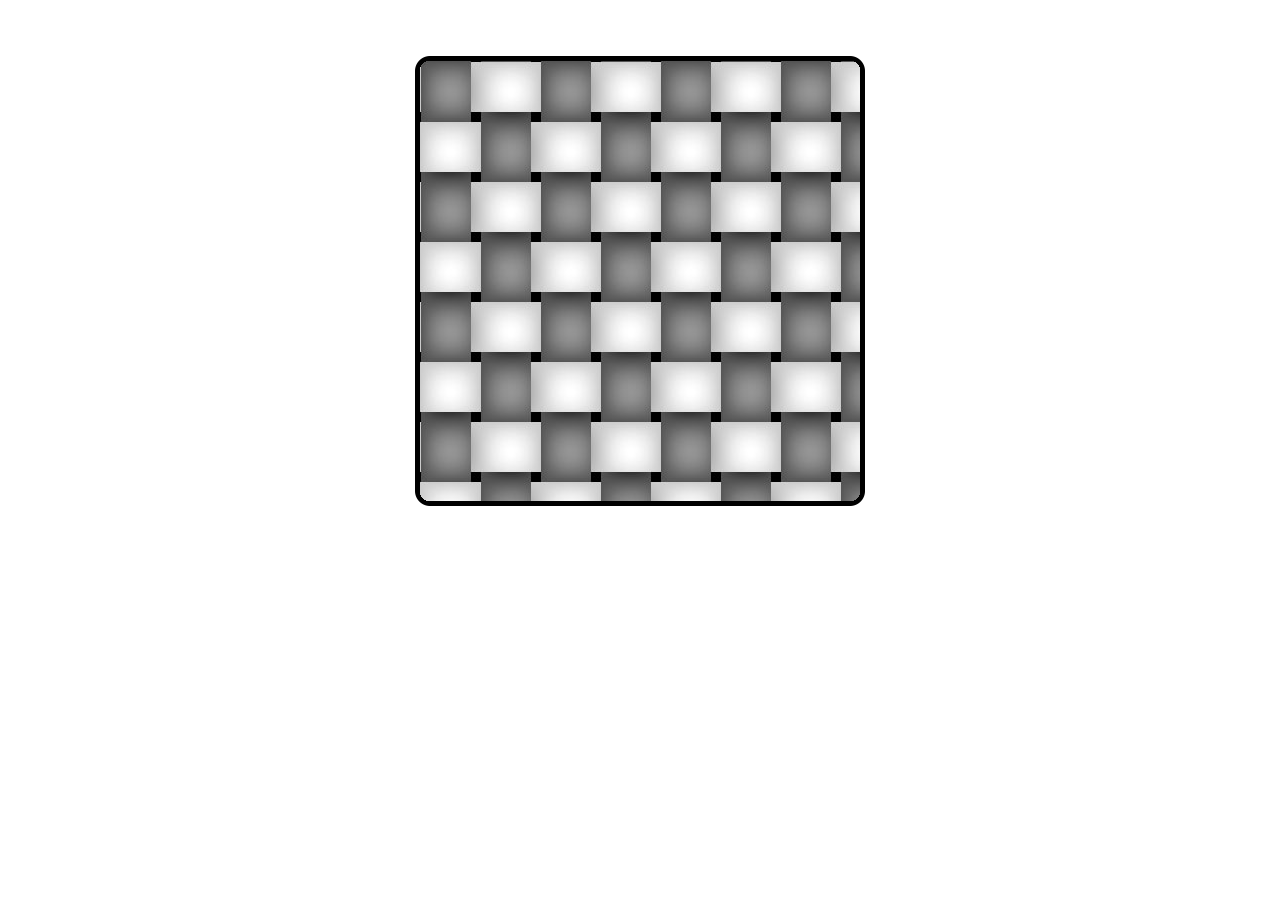
<file: static/js/jquerycurvycorners/examples/demo3.html>
<!DOCTYPE html PUBLIC "-//W3C//DTD XHTML 1.0 Strict//EN" "http://www.w3.org/TR/xhtml1/DTD/xhtml1-strict.dtd">
<html xmlns="http://www.w3.org/1999/xhtml" xml:lang="en" lang="en">
<head>
<title>curvyCorners Demo</title>
<script type="text/JavaScript" src="../jquery-1.3.2.min.js"></script>
<script type="text/JavaScript" src="../jquery.curvycorners.source.js"></script>
<style>

.myBox
{
    margin: 0 auto;
    color: #ffffff;
    width: 400px;
    height: 400px;
    padding: 20px;
    text-align: left;
    background-image: url(crosshatch.jpg);
    background-repeat: no-repeat;
    border:5px solid #000;
}

html,body{
    text-align: center;
  	 font-family: Verdana, Geneva, Arial, Helvetica, sans-serif;
    font-size: 12px;
    margin: 0px;
}

</style>
<script type="text/JavaScript">

  $(function(){ 
  
  settings = {
          tl: { radius: 15 },
          tr: { radius: 15 },
          bl: { radius: 15 },
          br: { radius: 15 },
          antiAlias: true,
          autoPad: true,
          validTags: ["div"]
      }

  $('.myBox').corner(settings);
  
  });;

</script>
</head>

<body>

    <br><br><br><br>

    <div class="myBox">

    </div>

</body>
</html>
</file>
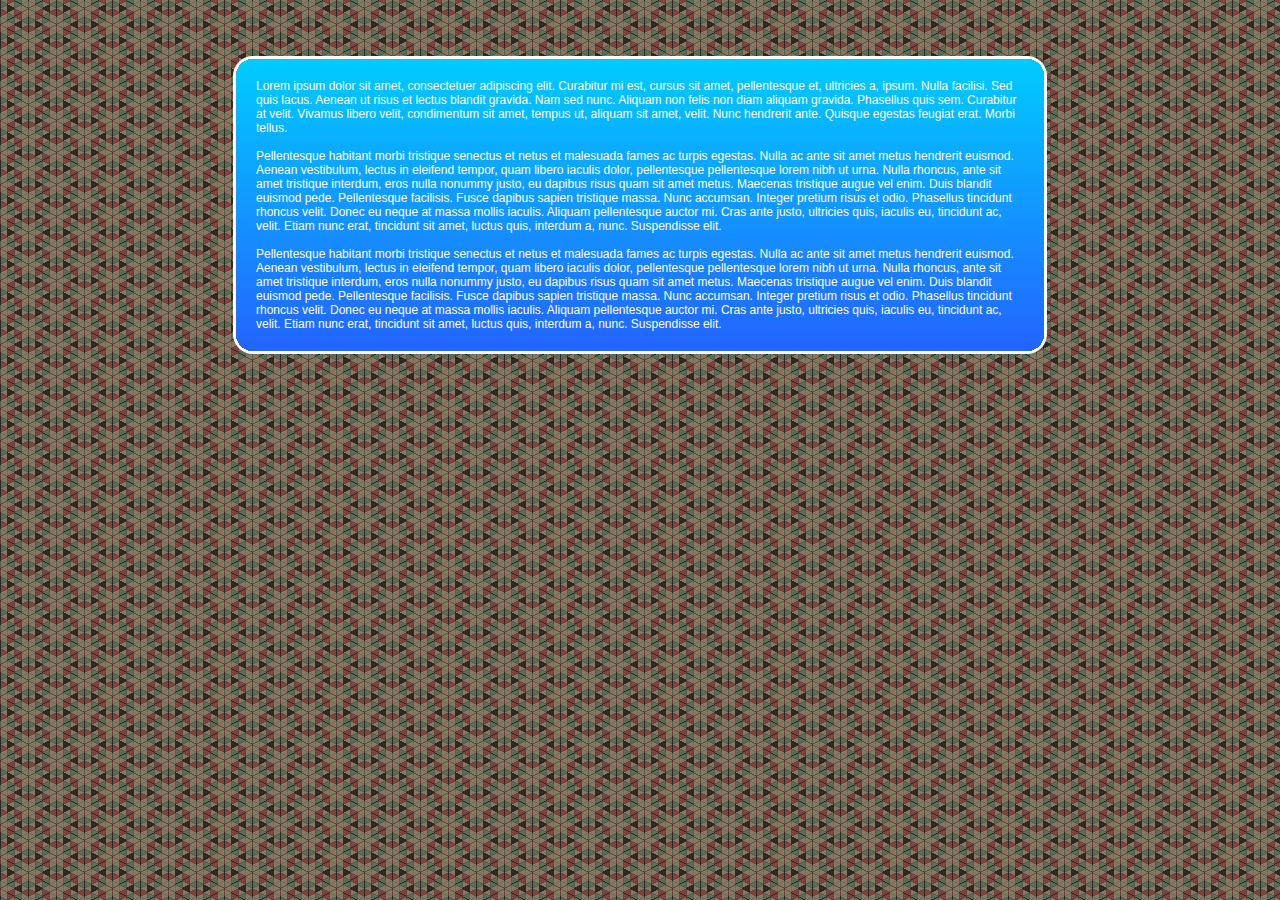
<file: static/js/jquerycurvycorners/examples/demo7.html>
<!DOCTYPE html PUBLIC "-//W3C//DTD XHTML 1.0 Strict//EN" "http://www.w3.org/TR/xhtml1/DTD/xhtml1-strict.dtd">
<html xmlns="http://www.w3.org/1999/xhtml" xml:lang="en" lang="en">
<head>
<title>curvyCorners Demo</title>
<script type="text/JavaScript" src="../jquery-1.3.2.min.js"></script>
<script type="text/JavaScript" src="../jquery.curvycorners.source.js"></script>
<style>

.myBox
{
    margin: 0 auto;
    border: 0px solid #ffffff;
    color: #ffffff;
    width: 60%;
    padding: 20px;
    text-align: left;
    background-color: #3333FF;
    border: 3px solid #ffffff;

    background-image: url(backrepeat.jpg);
    background-repeat: repeat-x;


    /* Do rounding (native in Firefox and Safari, CC in IE) 
    -webkit-border-radius: 20px;
    -moz-border-radius: 20px;
    CCborderRadius: 20px;*/
}

html,body{
    height: 100%;
    text-align: center;
    font-family: Verdana, Geneva, Arial, Helvetica, sans-serif;
    font-size: 12px;
    margin: 0px;
    background-image: url(pattern.gif);
}

</style>
<script type="text/JavaScript">

  $(function(){ 
  
  settings = {
          tl: { radius: 20 },
          tr: { radius: 20 },
          bl: { radius: 20 },
          br: { radius: 20 },
          antiAlias: true,
          autoPad: true,
          validTags: ["div"]
      }

  $('.myBox').corner(settings);
  
  });;

</script>
</head>

<body>

    <br><br><br><br>

    <div class="myBox">

    Lorem ipsum dolor sit amet, consectetuer adipiscing elit. Curabitur mi est, cursus sit amet, pellentesque et, ultricies a, ipsum. Nulla facilisi. Sed quis lacus. Aenean ut risus et lectus blandit gravida. Nam sed nunc. Aliquam non felis non diam aliquam gravida. Phasellus quis sem. Curabitur at velit. Vivamus libero velit, condimentum sit amet, tempus ut, aliquam sit amet, velit. Nunc hendrerit ante. Quisque egestas feugiat erat. Morbi tellus.
    <br /><br />
    Pellentesque habitant morbi tristique senectus et netus et malesuada fames ac turpis egestas. Nulla ac ante sit amet metus hendrerit euismod. Aenean vestibulum, lectus in eleifend tempor, quam libero iaculis dolor, pellentesque pellentesque lorem nibh ut urna. Nulla rhoncus, ante sit amet tristique interdum, eros nulla nonummy justo, eu dapibus risus quam sit amet metus. Maecenas tristique augue vel enim. Duis blandit euismod pede. Pellentesque facilisis. Fusce dapibus sapien tristique massa. Nunc accumsan. Integer pretium risus et odio. Phasellus tincidunt rhoncus velit. Donec eu neque at massa mollis iaculis. Aliquam pellentesque auctor mi. Cras ante justo, ultricies quis, iaculis eu, tincidunt ac, velit. Etiam nunc erat, tincidunt sit amet, luctus quis, interdum a, nunc. Suspendisse elit.
    <br /><br />
    Pellentesque habitant morbi tristique senectus et netus et malesuada fames ac turpis egestas. Nulla ac ante sit amet metus hendrerit euismod. Aenean vestibulum, lectus in eleifend tempor, quam libero iaculis dolor, pellentesque pellentesque lorem nibh ut urna. Nulla rhoncus, ante sit amet tristique interdum, eros nulla nonummy justo, eu dapibus risus quam sit amet metus. Maecenas tristique augue vel enim. Duis blandit euismod pede. Pellentesque facilisis. Fusce dapibus sapien tristique massa. Nunc accumsan. Integer pretium risus et odio. Phasellus tincidunt rhoncus velit. Donec eu neque at massa mollis iaculis. Aliquam pellentesque auctor mi. Cras ante justo, ultricies quis, iaculis eu, tincidunt ac, velit. Etiam nunc erat, tincidunt sit amet, luctus quis, interdum a, nunc. Suspendisse elit.

    </div>


</body>
</html>
</file>
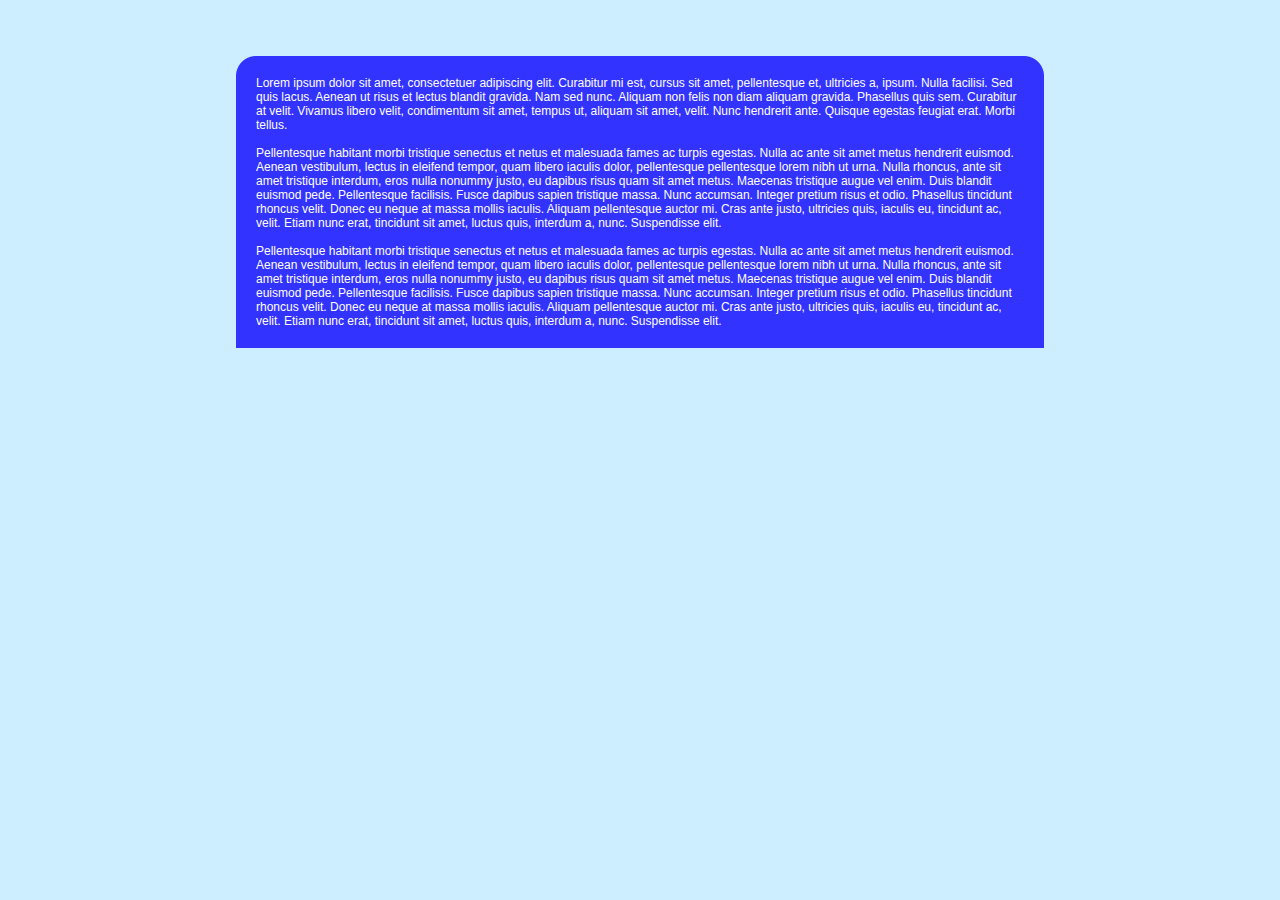
<file: static/js/jquerycurvycorners/examples/demo8.html>
<!DOCTYPE html PUBLIC "-//W3C//DTD XHTML 1.0 Strict//EN" "http://www.w3.org/TR/xhtml1/DTD/xhtml1-strict.dtd">
<html xmlns="http://www.w3.org/1999/xhtml" xml:lang="en" lang="en">
<head>
<title>curvyCorners Demo</title>
<script type="text/JavaScript" src="../jquery-1.3.2.min.js"></script>
<script type="text/JavaScript" src="../jquery.curvycorners.source.js"></script>
<style>

.myBox
{
    margin: 0 auto;
    border: 0px solid #ffffff;
    color: #ffffff;
    width: 60%;
    padding: 20px;
    text-align: left;
    background-color: #3333FF;

    /* Do rounding (native in Firefox and Safari, CC in IE)
    -webkit-border-top-right-radius: 20px;
    -webkit-border-top-left-radius: 20px;
    -moz-border-radius-topleft: 20px;
    -moz-border-radius-topright: 20px;
    CCborderRadiusTL: 20px;
    CCborderRadiusTR: 20px; */
}

html,body{
    height: 100%;
    text-align: center;
    font-family: Verdana, Geneva, Arial, Helvetica, sans-serif;
    font-size: 12px;
    margin: 0px;
    background-color: #CCEEFF;
}

</style>
<script type="text/JavaScript">

  $(function(){ 
  
  settings = {
          tl: { radius: 20 },
          tr: { radius: 20 },
          bl: { radius: 0 },
          br: { radius: 0 },
          antiAlias: true,
          autoPad: true,
          validTags: ["div"]
      }

  $('.myBox').corner(settings);
  
  });;

</script>
</head>

<body>

    <br><br><br><br>

    <div class="myBox">

    Lorem ipsum dolor sit amet, consectetuer adipiscing elit. Curabitur mi est, cursus sit amet, pellentesque et, ultricies a, ipsum. Nulla facilisi. Sed quis lacus. Aenean ut risus et lectus blandit gravida. Nam sed nunc. Aliquam non felis non diam aliquam gravida. Phasellus quis sem. Curabitur at velit. Vivamus libero velit, condimentum sit amet, tempus ut, aliquam sit amet, velit. Nunc hendrerit ante. Quisque egestas feugiat erat. Morbi tellus.
    <br /><br />
    Pellentesque habitant morbi tristique senectus et netus et malesuada fames ac turpis egestas. Nulla ac ante sit amet metus hendrerit euismod. Aenean vestibulum, lectus in eleifend tempor, quam libero iaculis dolor, pellentesque pellentesque lorem nibh ut urna. Nulla rhoncus, ante sit amet tristique interdum, eros nulla nonummy justo, eu dapibus risus quam sit amet metus. Maecenas tristique augue vel enim. Duis blandit euismod pede. Pellentesque facilisis. Fusce dapibus sapien tristique massa. Nunc accumsan. Integer pretium risus et odio. Phasellus tincidunt rhoncus velit. Donec eu neque at massa mollis iaculis. Aliquam pellentesque auctor mi. Cras ante justo, ultricies quis, iaculis eu, tincidunt ac, velit. Etiam nunc erat, tincidunt sit amet, luctus quis, interdum a, nunc. Suspendisse elit.
    <br /><br />
    Pellentesque habitant morbi tristique senectus et netus et malesuada fames ac turpis egestas. Nulla ac ante sit amet metus hendrerit euismod. Aenean vestibulum, lectus in eleifend tempor, quam libero iaculis dolor, pellentesque pellentesque lorem nibh ut urna. Nulla rhoncus, ante sit amet tristique interdum, eros nulla nonummy justo, eu dapibus risus quam sit amet metus. Maecenas tristique augue vel enim. Duis blandit euismod pede. Pellentesque facilisis. Fusce dapibus sapien tristique massa. Nunc accumsan. Integer pretium risus et odio. Phasellus tincidunt rhoncus velit. Donec eu neque at massa mollis iaculis. Aliquam pellentesque auctor mi. Cras ante justo, ultricies quis, iaculis eu, tincidunt ac, velit. Etiam nunc erat, tincidunt sit amet, luctus quis, interdum a, nunc. Suspendisse elit.

    </div>


</body>
</html>
</file>
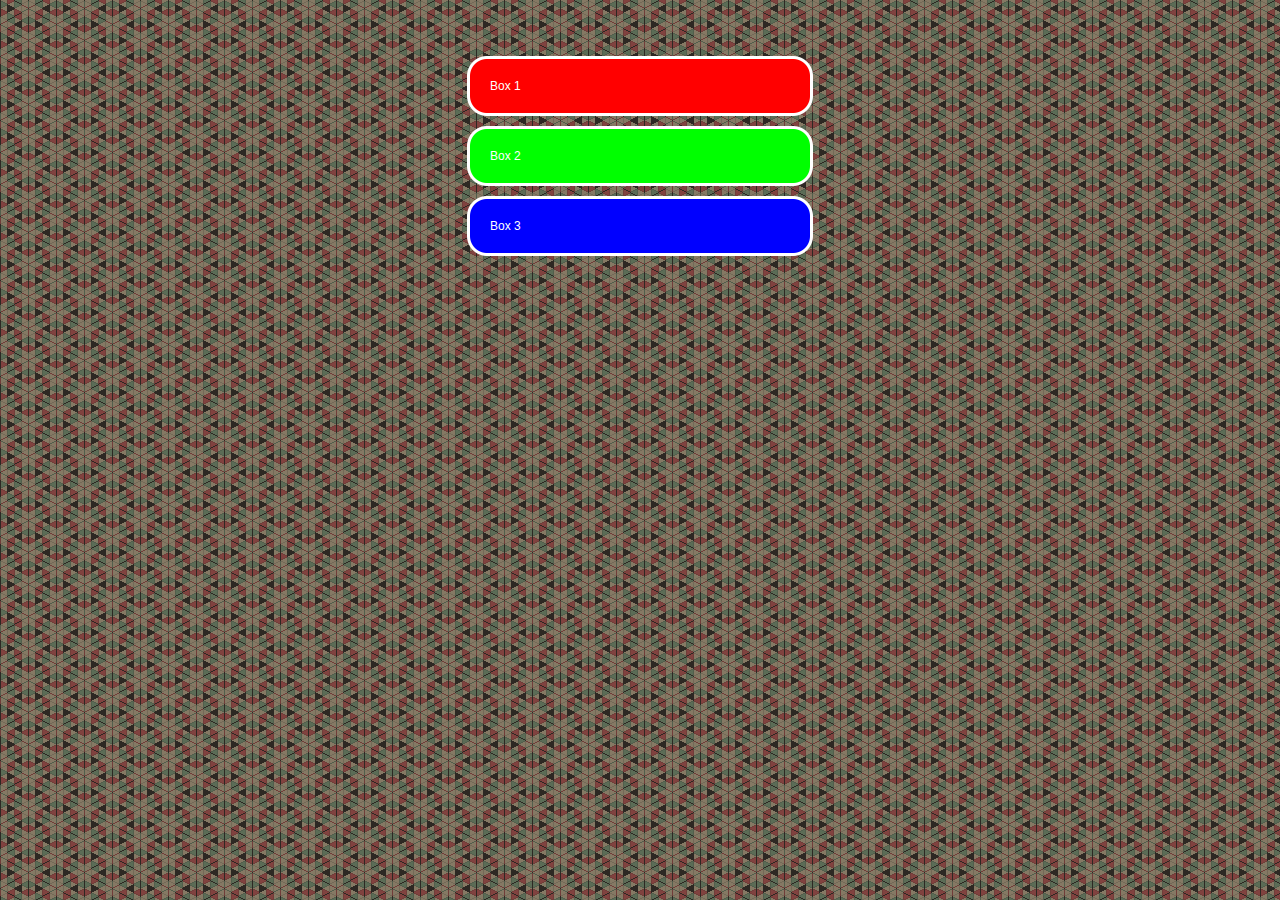
<file: static/js/jquerycurvycorners/examples/demo9.html>
<!DOCTYPE html PUBLIC "-//W3C//DTD XHTML 1.0 Strict//EN" "http://www.w3.org/TR/xhtml1/DTD/xhtml1-strict.dtd">
<html xmlns="http://www.w3.org/1999/xhtml" xml:lang="en" lang="en">
<head>
<title>curvyCorners Demo</title>
<script type="text/JavaScript" src="../jquery-1.3.2.min.js"></script>
<script type="text/JavaScript" src="../jquery.curvycorners.source.js"></script>
<style>

.myBox
{
    margin: 0 auto;
    border: 0px solid #ffffff;
    color: #ffffff;
    width: 300px;
    padding: 20px;
    text-align: left;
    background-color: #ff0000;
    border: 3px solid #ffffff;
    margin-bottom: 10px;

    /* Do rounding (native in Firefox and Safari, CC in IE) 
    -webkit-border-radius: 20px;
    -moz-border-radius: 20px;
    CCborderRadius: 20px;*/
}

.box2{
    background-color: #00ff00;
}

.box3{
    background-color: #0000ff;
}

html,body{
    height: 100%;
    text-align: center;
    font-family: Verdana, Geneva, Arial, Helvetica, sans-serif;
    font-size: 12px;
    margin: 0px;
    background-image: url(pattern.gif);
}

</style>
<script type="text/JavaScript">

  $(function(){ 
  
  settings = {
          tl: { radius: 20 },
          tr: { radius: 20 },
          bl: { radius: 20 },
          br: { radius: 20 },
          antiAlias: true,
          autoPad: true,
          validTags: ["div"]
      }

  $('.myBox').corner(settings);
  
  });;

</script>
</head>

<body>

    <br><br><br><br>

    <div class="myBox">
      Box 1
    </div>

    <div class="myBox box2">
      Box 2
    </div>

    <div class="myBox box3">
      Box 3
    </div>

</body>
</html>
</file>
<file: specs/HTML/css/style_index.css>
/* CSS Document */

body{
	background:url(../images/bg_banner.jpg) repeat-x top #f9ebce;
	font:0.8em "Times New Roman", Times, serif;
	margin:0px;		
}

.banner_top{
	background:url(../images/banner.jpg) center no-repeat;
	height:511px;
}

.menutop{
	margin:auto;
	width:1000px;
}

.menutop a{
	padding:0px 5px 0px 35px;
}

/**********content**********/

.content{
	background:url(../images/bg_content.jpg) no-repeat center top;
	padding-top:60px;
}

.content_in{
	width:1000px;
	margin:auto;
	overflow:hidden;
}

.left_content{
	width:296px;
	float:left;
}

.banner_left{
	background:url(../images/banner_left.jpg) no-repeat;
	width:296px;
	height:195px;
	padding:34px 0px 0px 9px;
}


.posion_banner_left{
}

.recent_post{
	margin-top:20px;
}


.tittle_Recent_Posts{
	font-size:18px;
	color:#3c1401;
	font-weight:bold;
}

.link_recent_post{
	margin-top:20px;
	background:url(../images/bg_link_recentpost.gif) repeat;
}

.link_recent_post a{
	background:url(../images/dot_link_recent.gif) no-repeat top left;
	line-height:22px;
	font-size:14px;
	color:#3c1401;
	text-decoration:none;
	padding-left:10px;
	display:block;
}

.link_recent_post a:hover{
	line-height:22px;
	font-weight:bold;
}

.middle_content{
	background:url(../images/text_post.jpg) no-repeat;
	width:420px;
	height:638px;
	float:left;
	margin-left:18px;
	padding-left:20px;
}

.middle_content_in{
	width:375px;
}

.middle_content h3{
	font-size:18px;
	color:#000;
	font-weight:bold;
	margin-top:30px;
	
}

.middle_content h5{
	font-size:14px;
	text-align:justify;
	color:#000;
	margin-top:30px;	
	font-weight: normal;
	line-height:24px;
}

.link_post_center{ float:right;}

.link_post_center a{
	font-size:12px;
	color:#3c1401;
	font-weight:bold;
}

.link_post_center a:hover{
	text-decoration:none;
}

.right_content{
	width:227px;
	float:left;
}

.celander{
	background:url(../images/bg_middle_box_right.gif) repeat-y;
	width:226px;
	margin-top:10px;
	
}

.bg_topcelander{
	background:url(../images/bg_top_box_right.gif) top no-repeat;
}

.bg_bottomcelander{
	background:url(../images/bg_bottom_box_right.gif) bottom no-repeat;
	padding:5px;
}

.content_celander{
	width:214px;
}

.cinema{
	background:url(../images/bg_lichchieuphim.gif) no-repeat;
	margin-top:1px;
	height:143px;
	padding-top:10px;
}

.content_cinema{
	background:url(../images/dot_line_film.gif) repeat;
	width:98%;
	margin:auto;
}

.content_cinema h3{
	font-size:12px;
	color:#4d4d4d;
	line-height:16px;
	display:block;
	margin:0px;
	padding:0px;
	font-weight:normal;
}

.audio_books{
	margin-top:10px;
	padding-left:5px;
}

.line_content{
	background:url(../images/line_bottom.gif) repeat-x;
	width:1000px;
	margin:25px auto 0px auto;
	height:23px;
	padding-bottom:20px;
}

.hoavan{
	background:url(../images/hoavan.jpg) no-repeat;
	width:151px;
	margin:auto;
	height:23px;
}


.footer{
	background:url(../images/bg_bottom.jpg) repeat-x;
	height:291px;
}

.footer_in{
	width:982px;
	margin:0px auto 0px auto;
	padding-top:130px;
}

.menu_footer{
	background:url(../images/line_bottom2.gif) bottom repeat-x;
	width:982px;
	overflow:hidden;
}

.box_footer1{
	width:190px;
	float:left;
	margin-right:6px;
}

.box_footer1 img{
	width:67px;
	float:left;
}

.box_footer1 h3{
	width:115px;
	float:left;
	margin:0px 0px 0px 8px;
	padding:0px;
	text-align:left;
}

.box_footer1 h3 a{
	text-decoration:none;
	font-weight:bold;
	color:#dac8a2;
	font-size:12px;
	font-family:Arial, Helvetica, sans-serif;
}

.box_footer1 p{
	font-weight: normal;
	color:#aa826e;
	font:11px Arial, Helvetica, sans-serif;
	padding:8px 0px 40px 0px;
	margin:0px;.
}

.text_footer{
	width:1000px;
	text-align:center;
	font-size:12px;
	font-family:Arial, Helvetica, sans-serif;
	color:#c28870;
	padding-top:10px;
}


.ddimgtooltip{
display:none;
position:absolute;
border:1px solid black;
background:white;
color: black;
z-index:2000;
}
</file>
